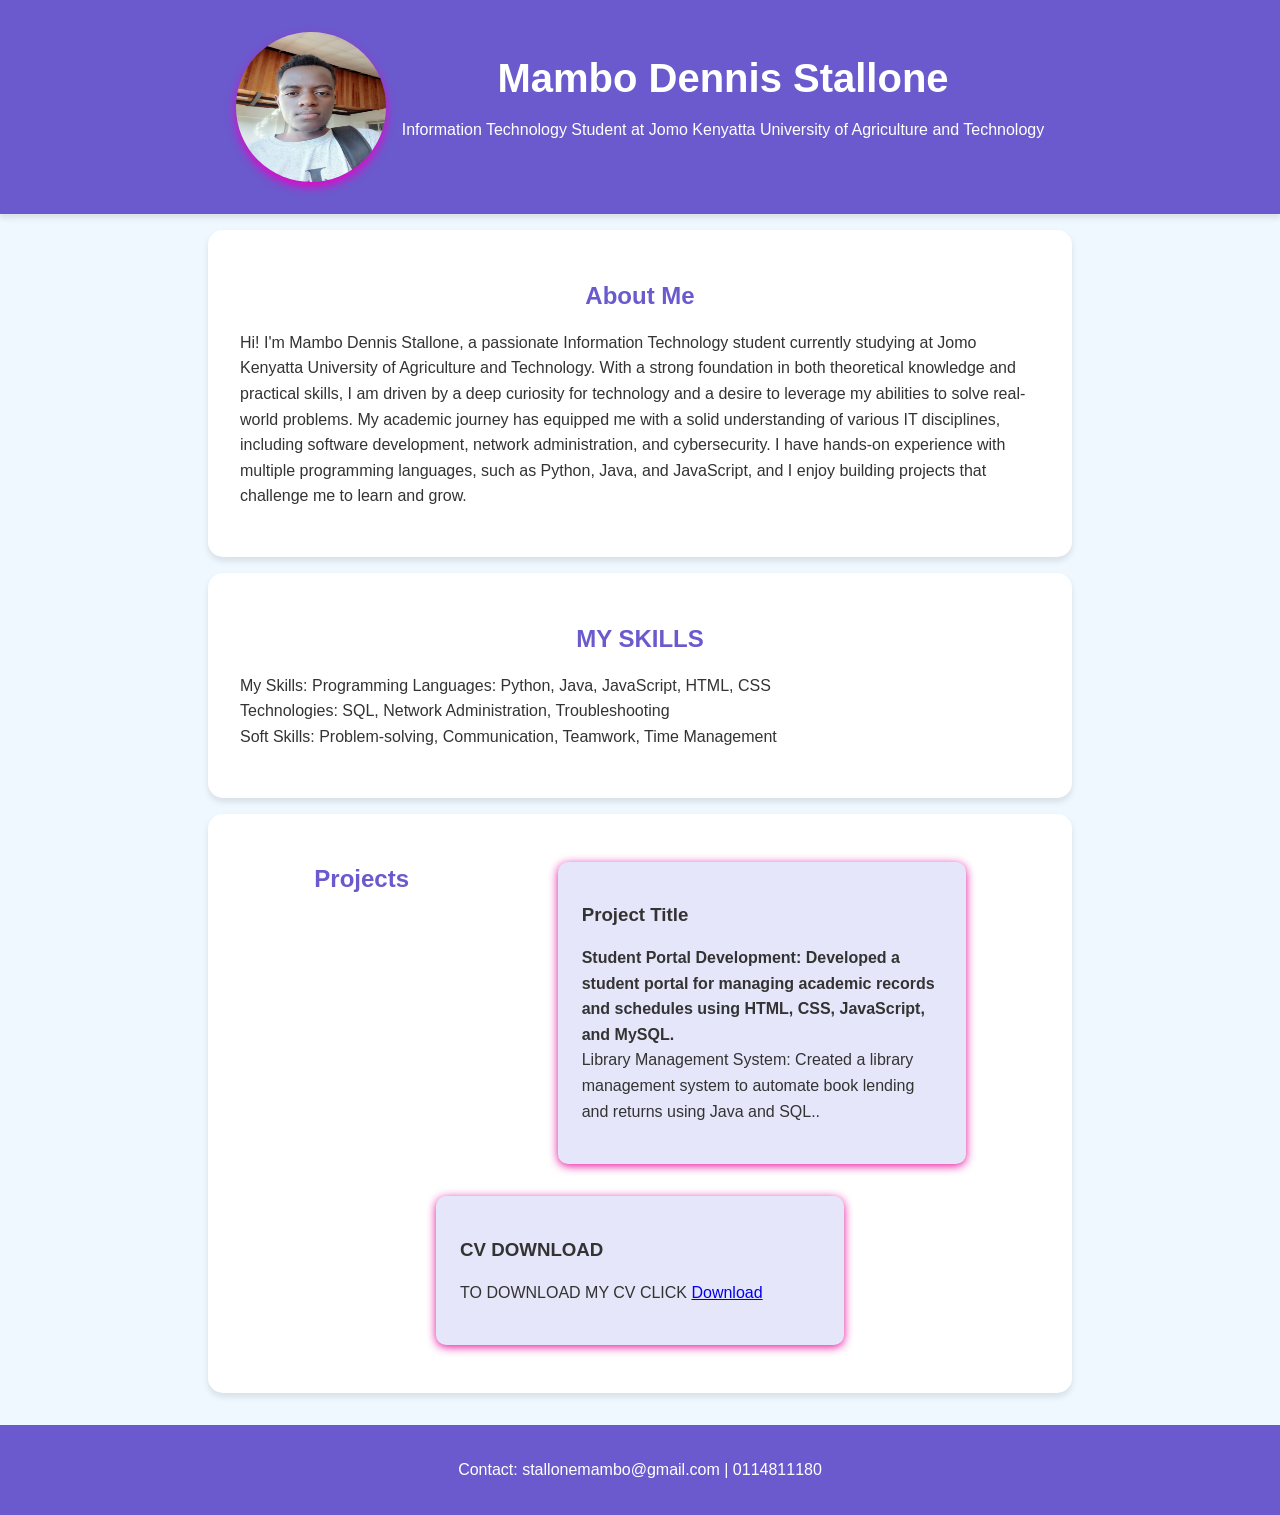
<file: index.html>
<!DOCTYPE html>
<html lang="en">
<head>
    <meta charset="UTF-8">
    <meta name="viewport" content="width=device-width, initial-scale=1.0">
    <title>My Portfolio</title>
    <link rel="stylesheet" href="index.css">
</head>
<body>
    <header>
        <div class="header-content">
            <img src="gigs1 - Copy.jpg" alt="Mambo Dennis Stallone" class="profile-photo">
            <div class="header-text">
                <h1>Mambo Dennis Stallone</h1>
                <p>Information Technology Student at Jomo Kenyatta University of Agriculture and Technology</p>
    
            </div>
        </div>
    </header>

    <section class="about">
        <h2>About Me</h2>
        <p>Hi! I'm Mambo Dennis Stallone, a passionate Information Technology student currently studying at Jomo Kenyatta University of Agriculture and Technology. With a strong foundation in both theoretical knowledge and practical skills, I am driven by a deep curiosity for technology and a desire to leverage my abilities to solve real-world problems.

            My academic journey has equipped me with a solid understanding of various IT disciplines, including software development, network administration, and cybersecurity. I have hands-on experience with multiple programming languages, such as Python, Java, and JavaScript, and I enjoy building projects that challenge me to learn and grow.
</p>
    </section>
    <section class="skills">
        <h2>MY SKILLS</h2>
        <p>My Skills:
            Programming Languages: Python, Java, JavaScript, HTML, CSS<BR>
            Technologies: SQL, Network Administration, Troubleshooting<BR>
            Soft Skills: Problem-solving, Communication, Teamwork, Time Management</p>
    </section>
    <section class="projects">
        <h2>Projects</h2>
        <div class="project">
            <h3>Project Title</h3>
            <p><B>Student Portal Development: Developed a student portal for managing academic records and schedules using HTML, CSS, JavaScript, and MySQL.</B><BR>
                Library Management System: Created a library management system to automate book lending and returns using Java and SQL..</p>
        </div>
        <div class="project rotating-div">
            <h3>CV DOWNLOAD</h3>
            <p>TO DOWNLOAD MY CV CLICK <a href="Mambo Stallone CV.docx">Download</a></p>
        </div>
    </section>

    <footer>
        <p>Contact: stallonemambo@gmail.com | 0114811180</p>
    </footer>
</body>
</html>
</file>
<file: index.css>
body {
    font-family: 'Segoe UI', Tahoma, Geneva, Verdana, sans-serif;
    margin: 0;
    padding: 0;
    background-color: #f0f8ff;
    color: #333;
}

header {
    background-color: #6a5acd;
    color: #fff;
    padding: 2em 0;
    text-align: center;
    box-shadow: 0 4px 6px rgba(0, 0, 0, 0.1);
}

.header-content {
    display: flex;
    align-items: center;
    justify-content: center;
}

.profile-photo {
    border-radius: 50%;
    width: 150px;
    height: 150px;
    margin-right: 1em;
    box-shadow: 0 5px 10px rgb(230, 5, 200);
}

.header-text h1 {
    margin: 0;
    font-size: 2.5em;
}

section {
    padding: 2em;
    margin: 1em auto;
    max-width: 800px;
    background-color: #fff;
    border-radius: 15px;
    box-shadow: 0 4px 6px rgba(0, 0, 0, 0.1);
}

.projects {
    display: flex;
    flex-wrap: wrap;
    justify-content: space-around;
}

.project {
    width: 45%;
    margin: 1em 0;
    padding: 1.5em;
    background-color: #e6e6fa;
    border-radius: 10px;
    box-shadow: 0 2px 10px rgba(230, 5, 155, 0.952);
    transition: transform 0.3s;
}

.project:hover {
    transform: scale(1.05);
}

.rotating-div {
    animation: rotate 4s linear infinite;
}

@keyframes rotate {
    from {
        transform: rotate(0deg);
    }
    to {
        transform: rotate(45deg);
    }
}

footer {
    text-align: center;
    padding: 1em 0;
    background-color: #6a5acd;
    color: #fff;
    margin-top: 2em;
}

/* Additional Styling */
h2 {
    color: #6a5acd;
    text-align: center;
}

p {
    line-height: 1.6;
}

@media (max-width: 600px) {
    .projects {
        flex-direction: column;
        align-items: center;
    }

    .project {
        width: 90%;
    }
}
</file>
<file: prac.css>
body {
    font-family: 'Segoe UI', Tahoma, Geneva, Verdana, sans-serif;
    margin: 0;
    padding: 0;
    background-color: #f0f8ff;
    color: #333;
}

header {
    background-color: #6a5acd;
    color: #fff;
    padding: 2em 0;
    text-align: center;
    box-shadow: 0 4px 6px rgba(0, 0, 0, 0.1);
}

.header-content {
    display: flex;
    align-items: center;
    justify-content: center;
}

.profile-photo {
    border-radius: 50%;
    width: 150px;
    height: 150px;
    margin-right: 1em;
    box-shadow: 0 5px 10px rgb(230, 5, 200);
}

.header-text h1 {
    margin: 0;
    font-size: 2.5em;
}

section {
    padding: 2em;
    margin: 1em auto;
    max-width: 800px;
    background-color: #fff;
    border-radius: 15px;
    box-shadow: 0 4px 6px rgba(0, 0, 0, 0.1);
}

.projects {
    display: flex;
    flex-wrap: wrap;
    justify-content: space-around;
}

.project {
    width: 45%;
    margin: 1em 0;
    padding: 1.5em;
    background-color: #e6e6fa;
    border-radius: 10px;
    box-shadow: 0 2px 10px rgba(230, 5, 155, 0.952);
    transition: transform 0.3s;
}

.project:hover {
    transform: scale(1.05);
}

.rotating-div {
    animation: rotate 4s linear infinite;
}

@keyframes rotate {
    from {
        transform: rotate(0deg);
    }
    to {
        transform: rotate(45deg);
    }
}

footer {
    text-align: center;
    padding: 1em 0;
    background-color: #6a5acd;
    color: #fff;
    margin-top: 2em;
}

/* Additional Styling */
h2 {
    color: #6a5acd;
    text-align: center;
}

p {
    line-height: 1.6;
}

@media (max-width: 600px) {
    .projects {
        flex-direction: column;
        align-items: center;
    }

    .project {
        width: 90%;
    }
}
</file>
